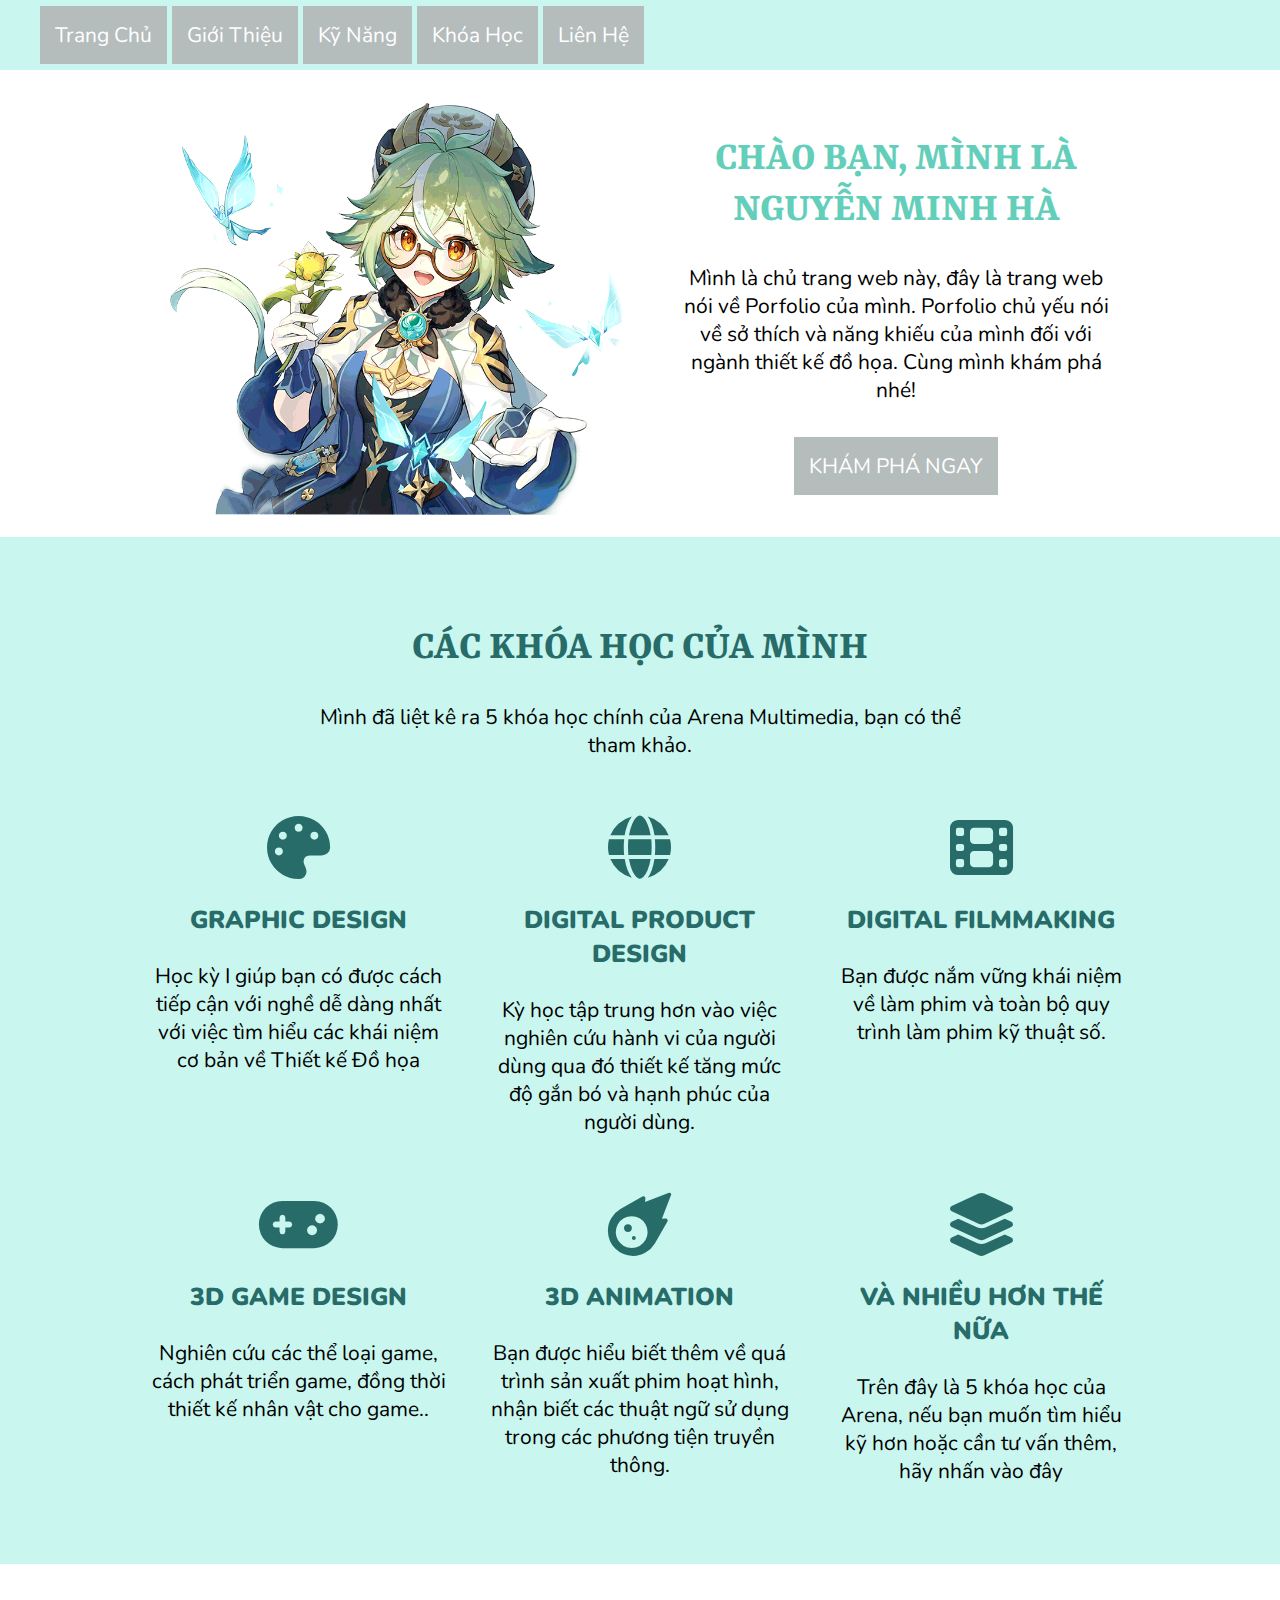
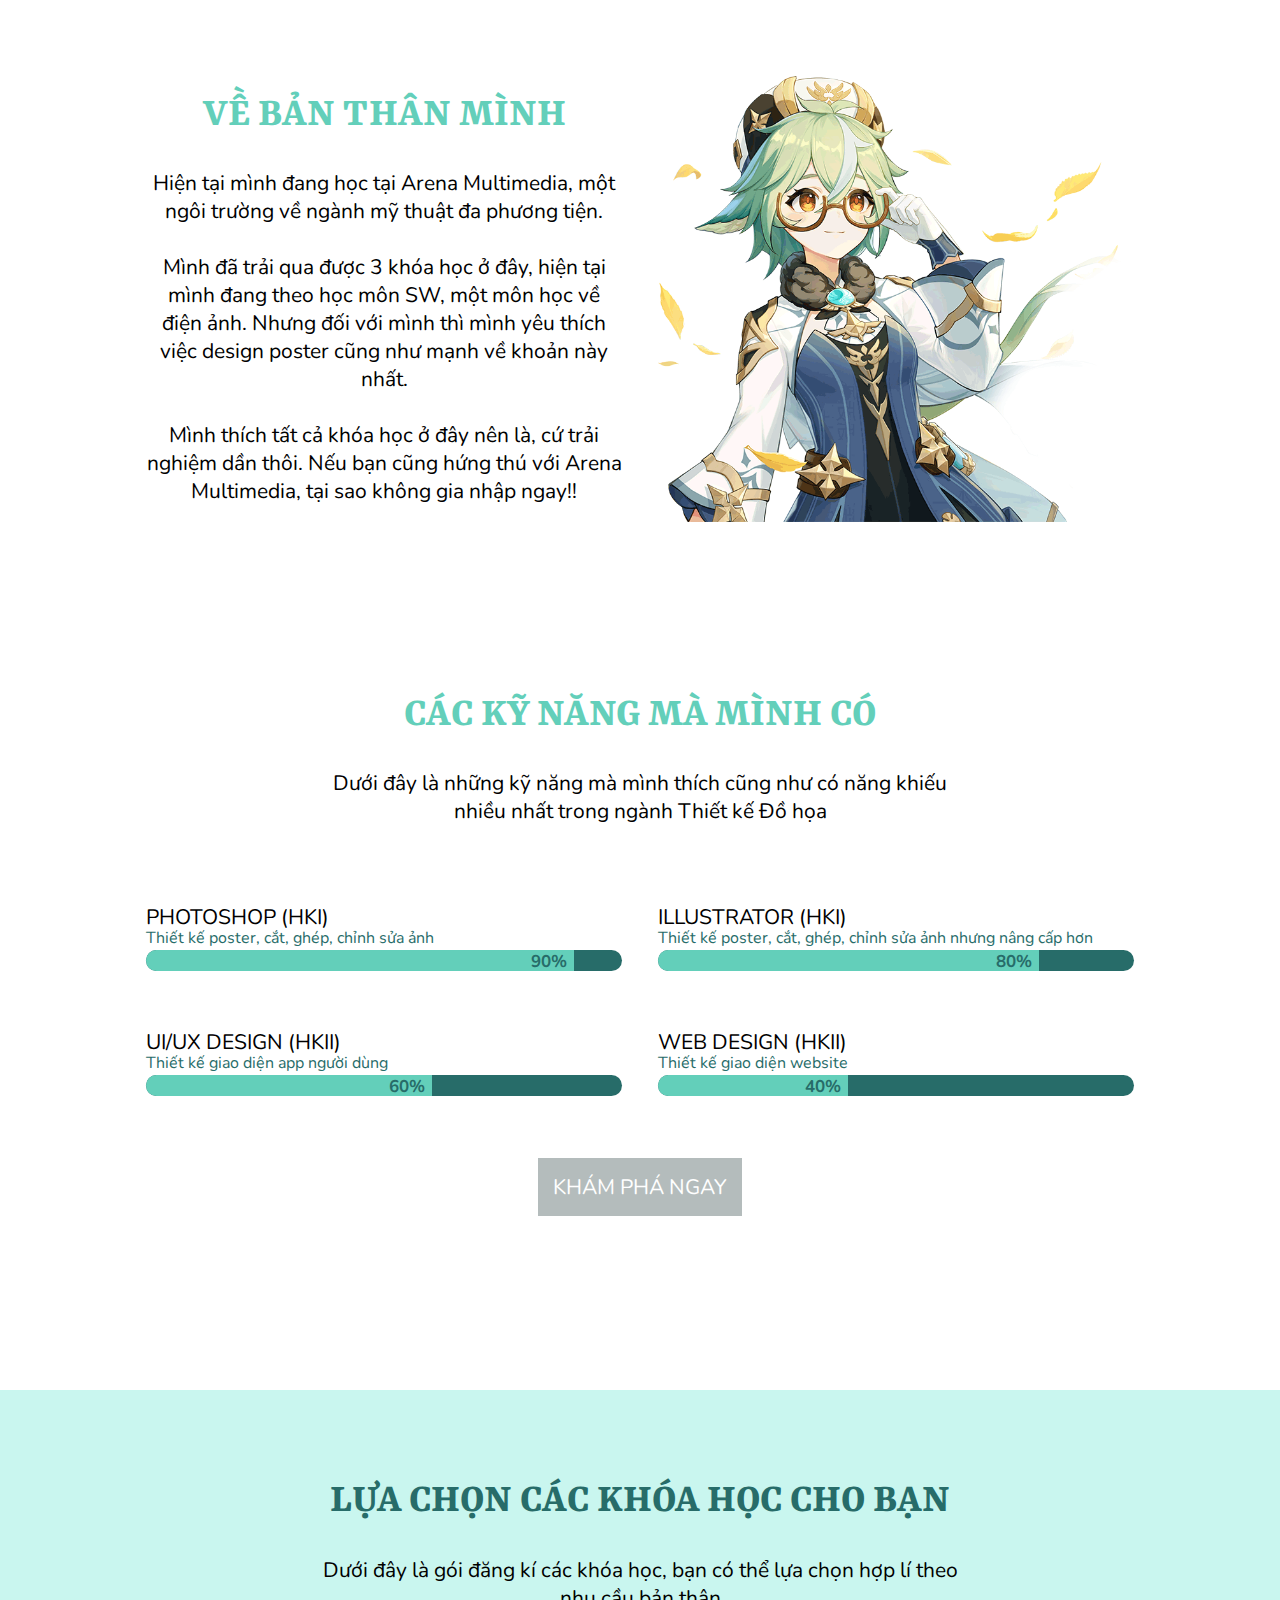
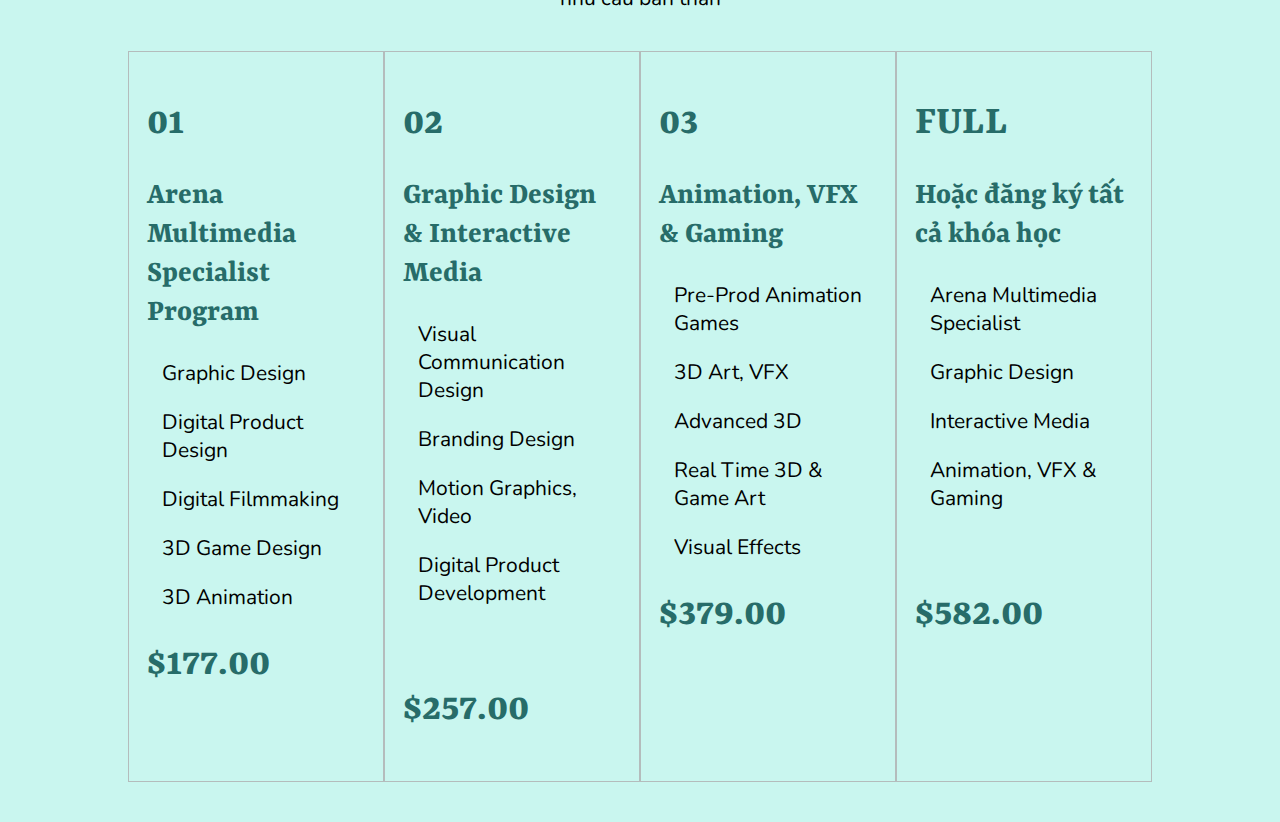
<file: index.html>
<!doctype html>
<html>
<head>
<meta charset="utf-8">
<meta name="viewport" content="width=device-width, initial-scale=1">
	
<title>MINHA'S PORTFOLIO</title>
<link rel="stylesheet" href="CSS/mainstyle.css">
<link rel="icon" href="IMAGES/ICON.png">
<link rel="stylesheet" href="CSS/all.css">	
	

	
</head>

<body>
	<header>
		<nav>
	
			<div class="menu">
				<ul>
					<li><a href="index.html">Trang Chủ</a></li>
					<li><a href="GioiThieu.html">Giới Thiệu</a></li>
					<li><a href="KyNang.html">Kỹ Năng</a></li>
					<li><a href="#LuaChon">Khóa Học</a></li>
					<li><a href="">Liên Hệ</a></li>
				</ul>
			
			
			</div>
		
		
		</nav>
		

	</header>
	
	<section id="GioiThieu" class="bg-primary">
		<div class="container">
			<div class="row" style="align-items: center">
				<div class="col-12 col-md-6 col-lg-6" style="padding-bottom: 0">
					<img src="IMAGES/Untitled-3.png" alt="" class="img-10">
					
				</div>	
				
				<div class="col-12 col-md-6 col-lg-6">
					<div class="col-12">
						<h1 class="text-center">CHÀO BẠN, MÌNH LÀ NGUYỄN MINH HÀ</h1>
					    <p class="text-center">Mình là chủ trang web này, đây là trang web nói về Porfolio của mình. Porfolio chủ yếu nói về sở thích và năng khiếu của mình đối với ngành thiết kế đồ họa. Cùng mình khám phá nhé!</p>
					</div>
					
					<div class="col-12" style="margin-top: -30px">
						<p class="text-small, text-center" ><a href="GioiThieu.html" class="btn-primary">KHÁM PHÁ NGAY</a></p>
					</div>
				
				</div>
				
			
			</div>
		
		</div>
	
	</section>
	
	
	
	<section id="DanhMuc" class="mt-40, py-40"> 
		<div class="container">
			<div class="row, text-center">
				<div class="col-12 col-md-8 mx-auto"> 
					<h1 class="text-dark">CÁC KHÓA HỌC CỦA MÌNH</h1>
					<p>Mình đã liệt kê ra 5 khóa học chính của Arena Multimedia, bạn có thể<br>tham khảo.</p>
				
				</div>
				
			</div>	
				
			<div class="row text-center">
				<div class="col-12 col-md-6 col-lg-4">
					<i class="fa-solid fa-palette fa-3x text-dark"></i>
					<h3 class="text-dark"><b>GRAPHIC DESIGN</b></h3>
					<p>Học kỳ I giúp bạn có được cách tiếp cận với nghề dễ dàng nhất với việc tìm hiểu các khái niệm cơ bản về Thiết kế Đồ họa</p>
				
				</div>
					
				<div class="col-12 col-md-6 col-lg-4">
					<i class="fa-solid fa-globe fa-3x text-dark"></i>
					<h3 class="text-dark"><b>DIGITAL PRODUCT DESIGN</b></h3>
					<p>Kỳ học tập trung hơn vào việc nghiên cứu hành vi của người dùng qua đó thiết kế tăng mức độ gắn bó và hạnh phúc của người dùng.</p>
				
				</div>
				
				<div class="col-12 col-md-6 col-lg-4">
					<i class="fa-solid fa-film fa-3x text-dark"></i>
					<h3 class="text-dark"><b>DIGITAL FILMMAKING</b></h3>
					<p>Bạn được nắm vững khái niệm về làm phim và toàn bộ quy trình làm phim kỹ thuật số.</p>
				
				</div>
				
				<div class="col-12 col-md-6 col-lg-4">
					<i class="fa-solid fa-gamepad fa-3x text-dark"></i>
					<h3 class="text-dark"><b>3D GAME DESIGN</b></h3>
					<p>Nghiên cứu các thể loại game, cách phát triển game, đồng thời thiết kế nhân vật cho game..</p>
				
				</div>
				
				<div class="col-12 col-md-6 col-lg-4">
					<i class="fa-solid fa-meteor fa-3x text-dark"></i>
					<h3 class="text-dark"><b>3D ANIMATION</b></h3>
					<p>Bạn được hiểu biết thêm về quá trình sản xuất phim hoạt hình, nhận biết các thuật ngữ sử dụng trong các phương tiện truyền thông. </p>
				
				</div>
				
				<div class="col-12 col-md-6 col-lg-4">
					<i class="fa-solid fa-layer-group fa-3x text-dark"></i>
					<h3 class="text-dark"><b>VÀ NHIỀU HƠN THẾ NỮA</b></h3>
					<p>Trên đây là 5 khóa học của Arena, nếu bạn muốn tìm hiểu kỹ hơn hoặc cần tư vấn thêm, hãy nhấn vào đây </p>
				
				</div>
		
			</div>
		
		</div>
	

	
	</section>
	
	
	
	<section id="VeBanThan" class="bg-primary mt-40 py-40" style="padding-top: 80px; padding-bottom: 100px"> 
		<div class="container">
			<div class="row" style="align-items: center">
				<div class="col-12 col-md-6 col-lg-6">
					
					<h1 class="text-center">VỀ BẢN THÂN MÌNH</h1>
					<p class="text-center">Hiện tại mình đang học tại Arena Multimedia, một ngôi trường về ngành mỹ thuật đa phương tiện.<br><br>Mình đã trải qua được 3 khóa học ở đây, hiện tại mình đang theo học môn SW, một môn học về điện ảnh. Nhưng đối với mình thì mình yêu thích việc design poster cũng như mạnh về khoản này nhất.<br><br> Mình thích tất cả khóa học ở đây nên là, cứ trải nghiệm dần thôi. Nếu bạn cũng hứng thú với Arena Multimedia, tại sao không gia nhập ngay!!</p>
					
				</div>	
				
				<div class="col-12 col-md-6 col-lg-6" style="padding-bottom: 0">
					<img src="IMAGES/Untitled-2.png" alt="" class="img-10" >
					
				</div>	
		
			</div>
		
		</div>
	
	</section>
	
	
	
	<section id="KyNang" class="mt-40 py-40, bg-primary" style="padding-bottom: 150px">
		<div class="container">
			<div class="row text-center">
				<div class="col-12 col-md-8 mx-auto">
					<h1>CÁC KỸ NĂNG MÀ MÌNH CÓ</h1>
					<p>Dưới đây là những kỹ năng mà mình thích cũng như có năng khiếu nhiều nhất trong ngành Thiết kế Đồ họa</p>
				</div>
			
			</div>
			
			<div class="row">
				<div class="col-12 col-md-6 col-lg-6">
					<p>PHOTOSHOP (HKI)</p>
					<p class="text-small text-dark" style="margin-top:-25px">Thiết kế poster, cắt, ghép, chỉnh sửa ảnh</p>
					<div class="progress-bar">
						<div class="bg-secondary progress" style="width:90%">90%</div>
				
					</div>
			
				</div>
				
				<div class="col-12 col-md-6 col-lg-6">
					<p>ILLUSTRATOR (HKI)</p>
					<p class="text-small text-dark" style="margin-top:-25px">Thiết kế poster, cắt, ghép, chỉnh sửa ảnh nhưng nâng cấp hơn</p>
					<div class="progress-bar">
						<div class="bg-secondary progress" style="width:80%">80%</div>
				
					</div>
			
				</div>
				
				<div class="col-12 col-md-6 col-lg-6">
					<p>UI/UX DESIGN (HKII)</p>
					<p class="text-small text-dark" style="margin-top:-25px">Thiết kế giao diện app người dùng</p>
					<div class="progress-bar">
						<div class="bg-secondary progress" style="width:60%">60%</div>
				
					</div>
			
				</div>
				
				<div class="col-12 col-md-6 col-lg-6">
					<p>WEB DESIGN (HKII)</p>
					<p class="text-small text-dark" style="margin-top:-25px">Thiết kế giao diện website</p>
					<div class="progress-bar">
						<div class="bg-secondary progress" style="width:40%">40%</div>
				
					</div>
			
				</div>
				
				<div class="col-12 col-md-8 mx-auto" style="margin-top: 20px;">
				<p class="text-small, text-center"><a href="KyNang.html" class="btn-primary">KHÁM PHÁ NGAY</a></p>
				</div>
			
			</div>
			
		</div>
		
	</section>
	
	
	
	<section id="LuaChon" class="mt-40 py-40">
		<div class="container">
			<div class="row, text-center">
				<div class="col-12 col-md-8 mx-auto"> 
					<h1 class="text-dark">LỰA CHỌN CÁC KHÓA HỌC CHO BẠN</h1>
					<p>Dưới đây là gói đăng kí các khóa học, bạn có thể lựa chọn hợp lí theo nhu cầu bản thân</p>
					
				</div>
				
			</div>
			
			<div class="row">
				<div class="col-12 col-md-6 col-lg-3" style="border: 1px solid #B4BCBC">
					<h1 class="text-dark">01</h1>
					<h2 class="text-dark">Arena Multimedia Specialist Program</h2>
					<ul style="padding-left: 15px">
						<li><p>Graphic Design</p></li>
						<li><p>Digital Product Design</p></li>
						<li><p>Digital Filmmaking</p></li>
						<li><p>3D Game Design</p></li>
						<li><p>3D Animation</p></li>
					</ul>

					<h1 class="text-dark">$177.00</h1>
				
				</div>
				
				<div class="col-12 col-md-6 col-lg-3" style="border: 1px solid #B4BCBC">
					<h1 class="text-dark">02</h1>
					<h2 class="text-dark">Graphic Design & Interactive Media</h2>
					<ul style="padding-left: 15px">
						<li><p>Visual Communication Design</p></li>
						<li><p>Branding Design</p></li>
						<li><p>Motion Graphics, Video</p></li>
						<li><p>Digital Product Development</p></li>
					</ul>
					<br>
		
					<h1 class="text-dark">$257.00</h1>
				
				</div>
				
				<div class="col-12 col-md-6 col-lg-3" style="border: 1px solid #B4BCBC">
					<h1 class="text-dark">03</h1>
					<h2 class="text-dark">Animation, VFX & Gaming</h2>
					<ul style="padding-left: 15px">
						<li><p>Pre-Prod Animation Games</p></li>
						<li><p>3D Art, VFX</p></li>
						<li><p>Advanced 3D</p></li>
						<li><p>Real Time 3D & Game Art</p></li>
						<li><p>Visual Effects</p></li>
					</ul>
			
					<h1 class="text-dark">$379.00</h1>
				
				</div>
				
				<div class="col-12 col-md-6 col-lg-3" style="border: 1px solid #B4BCBC">
					<h1 class="text-dark">FULL</h1>
					<h2 class="text-dark">Hoặc đăng ký tất cả khóa học</h2>
					<ul style="padding-left: 15px">
						<li><p>Arena Multimedia Specialist</p></li>
						<li><p>Graphic Design</p></li>
						<li><p>Interactive Media</p></li>
						<li><p>Animation, VFX & Gaming</p></li>

					</ul>
					<br>
					<h1 class="text-dark">$582.00</h1>
				
				</div>
		
			</div>
	
		</div>
	
	</section>
	
</body>
</html>
</file>
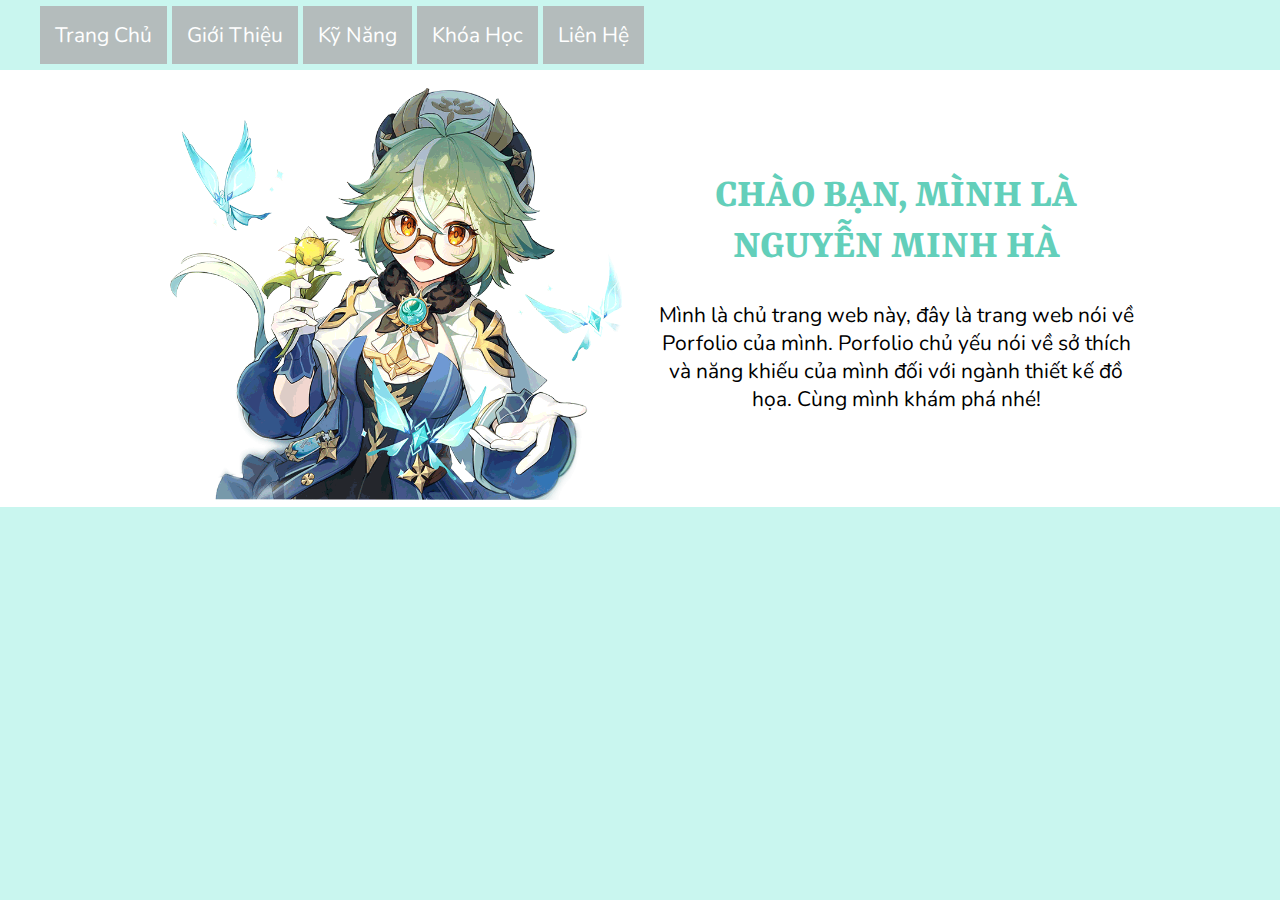
<file: GioiThieu.html>
<!doctype html>
<html>
<head>
<meta charset="utf-8">
<meta name="viewport" content="width=device-width, initial-scale=1">
	
<title>MINHA'S PORTFOLIO</title>
<link rel="stylesheet" href="CSS/mainstyle.css">
<link rel="icon" href="IMAGES/ICON.png">
<link rel="stylesheet" href="CSS/all.css">	
	
</head>

<body>
	<header>
		<nav>
	
			<div class="menu">
				<ul>
					<li><a href="index.html">Trang Chủ</a></li>
					<li><a href="GioiThieu.html">Giới Thiệu</a></li>
					<li><a href="KyNang.html">Kỹ Năng</a></li>
					<li><a href="#LuaChon">Khóa Học</a></li>
					<li><a href="">Liên Hệ</a></li>
				</ul>
			
			
			</div>
		
		
		</nav>
		

	</header>
	
	<section id="GioiThieu" class="bg-primary">
		<div class="container">
			<div class="row" style="align-items: center">
				<div class="col-12 col-md-6 col-lg-6" style="padding-bottom: 0">
					<img src="IMAGES/Untitled-3.png" alt="" class="img-10">
					
				</div>	
				
				<div class="col-12 col-md-6 col-lg-6">
					
					<h1 class="text-center">CHÀO BẠN, MÌNH LÀ NGUYỄN MINH HÀ</h1>
					<p class="text-center">Mình là chủ trang web này, đây là trang web nói về Porfolio của mình. Porfolio chủ yếu nói về sở thích và năng khiếu của mình đối với ngành thiết kế đồ họa. Cùng mình khám phá nhé!</p>
				
				</div>
			
			</div>
		
		</div>
	
	</section>
	

</body>
</html>
</file>
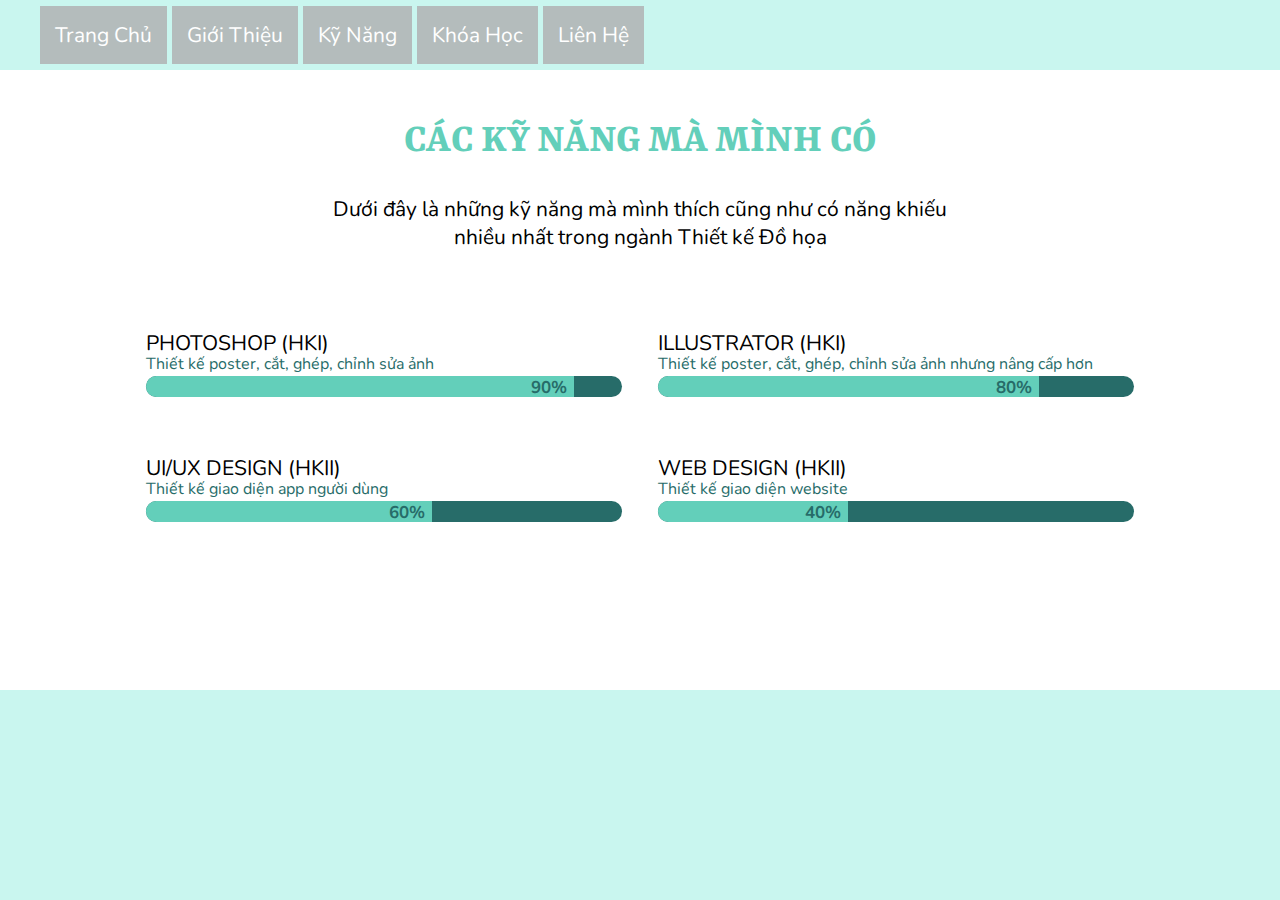
<file: KyNang.html>
<!doctype html>
<html>
<head>
<meta charset="utf-8">
<meta name="viewport" content="width=device-width, initial-scale=1">
	
<title>MINHA'S PORTFOLIO</title>
<link rel="stylesheet" href="CSS/mainstyle.css">
<link rel="icon" href="IMAGES/ICON.png">
<link rel="stylesheet" href="CSS/all.css">	
	
</head>

<body>
	<header>
		<nav>
	
			<div class="menu">
				<ul>
					<li><a href="index.html">Trang Chủ</a></li>
					<li><a href="GioiThieu.html">Giới Thiệu</a></li>
					<li><a href="KyNang.html">Kỹ Năng</a></li>
					<li><a href="#LuaChon">Khóa Học</a></li>
					<li><a href="">Liên Hệ</a></li>
				</ul>
			
			
			</div>
		
		
		</nav>
		

	</header>
	
	<section id="KyNang" class="mt-40, py-40, bg-primary" style="padding-bottom: 150px">
		<div class="container">
			<div class="row text-center">
				<div class="col-12 col-md-8 mx-auto">
					<h1>CÁC KỸ NĂNG MÀ MÌNH CÓ</h1>
					<p>Dưới đây là những kỹ năng mà mình thích cũng như có năng khiếu nhiều nhất trong ngành Thiết kế Đồ họa</p>
				</div>
			
			</div>
			
			<div class="row">
				<div class="col-12 col-md-6 col-lg-6">
					<p>PHOTOSHOP (HKI)</p>
					<p class="text-small text-dark" style="margin-top:-25px">Thiết kế poster, cắt, ghép, chỉnh sửa ảnh</p>
					<div class="progress-bar">
						<div class="bg-secondary progress" style="width:90%">90%</div>
				
					</div>
			
				</div>
				
				<div class="col-12 col-md-6 col-lg-6">
					<p>ILLUSTRATOR (HKI)</p>
					<p class="text-small text-dark" style="margin-top:-25px">Thiết kế poster, cắt, ghép, chỉnh sửa ảnh nhưng nâng cấp hơn</p>
					<div class="progress-bar">
						<div class="bg-secondary progress" style="width:80%">80%</div>
				
					</div>
			
				</div>
				
				<div class="col-12 col-md-6 col-lg-6">
					<p>UI/UX DESIGN (HKII)</p>
					<p class="text-small text-dark" style="margin-top:-25px">Thiết kế giao diện app người dùng</p>
					<div class="progress-bar">
						<div class="bg-secondary progress" style="width:60%">60%</div>
				
					</div>
			
				</div>
				
				<div class="col-12 col-md-6 col-lg-6">
					<p>WEB DESIGN (HKII)</p>
					<p class="text-small text-dark" style="margin-top:-25px">Thiết kế giao diện website</p>
					<div class="progress-bar">
						<div class="bg-secondary progress" style="width:40%">40%</div>
				
					</div>
			
				</div>
				
			
			</div>
			
		</div>

	</section>
	
	

</body>
</html>
</file>
<file: CSS/mainstyle.css>
@charset "utf-8";
/* CSS Document */
@import url('https://fonts.googleapis.com/css2?family=Nunito:ital,wght@0,200..1000;1,200..1000&family=Yrsa:ital,wght@0,300..700;1,300..700&display=swap');

*{scroll-behavior: smooth}

li {
	display: inline;
	
}

a
{
	padding: 15px;
	text-decoration: none;
	color: #FFFFFF;
	background-color: #B4BCBC;
}

a:hover
{
	background-color: #276C69;
}



header
{
	color: #FFFFFF;
}

body
{
	background-color: #C9F6EF;
	font-family: "Nunito", sans-serif;
	font-size: 21px;
	margin: 0;
}

h1, h2
{
	font-family: "Yrsa", serif;
	color: #63CFBA;
}


.img-10
{
	width: 100%;
	height: auto;
}

.container
{
	width: 90%;
	margin: auto;
}

.text-primary
{
	color: #A2EDDE;
}

.text-secondary
{
	color: #63CFBA;
}

.text-light
{
	color: #FFFFFF;
}

.text-dark
{
	color: #276C69;
}

.text-center
{
	text-align: center;
}

.text-small
{
	font-size: 16px;
}

.row
{
	display: flex;
	flex-wrap: wrap;
}

.bg-primary
{
	background-color: #FFFFFF;
}

.bg-secondary
{
	background-color: #63CFBA;
	
}

.bg-tertiary
{
	background-color: #C9F6EF;
}

@media (min-width:600px)
{
		.container
	{
		width: 80%; margin: auto 
	}
}

.col-1{ width: 8.33%; }
.col-2{width: 16.66%}
.col-3{ width: 25%}
.col-4{ width: 33.33%}
.col-5{ width: 41.66%}
.col-6{ width: 50%}
.col-7{ width: 58.33%}
.col-8{ width: 66.66%}
.col-9{ width: 75%}
.col-10{ width: 83.33%}
.col-11{ width: 91.66%}
.col-12{ width: 100%}

@media (min-width:600px)
{
	.col-md-1 { width: 8.33%; }
	.col-md-2{width: 16.66%}
	.col-md-3{ width: 25%}
	.col-md-4{ width: 33.33%}
	.col-md-5{ width: 41.66%}
	.col-md-6{ width: 50%}
	.col-md-7{ width: 58.33%}
	.col-md-8{ width: 66.66%}
	.col-md-9{ width: 75%}
	.col-md-10{ width: 83.33%}
	.col-md-11{ width: 91.66%}
	.col-md-12{ width: 100%}
}

@media (min-width:960px)
{
	.col-lg-1 { width: 8.33%; }
	.col-lg-2{width: 16.66%}
	.col-lg-3{ width: 25%}
	.col-lg-4{ width: 33.33%}
	.col-lg-5{ width: 41.66%}
	.col-lg-6{ width: 50%}
	.col-lg-7{ width: 58.33%}
	.col-lg-8{ width: 66.66%}
	.col-lg-9{ width: 75%}
	.col-lg-10{ width: 83.33%}
	.col-lg-11{ width: 91.66%}
	.col-lg-12{ width: 100%}
}

.mx-auto
{
	margin-left: auto;
	margin-right: auto;
}

.mt-40
{
	margin-top: 40;
}


.py-40
{
	padding-top: 40px;
	padding-bottom: 40px;
}

[class*="col-"]
{
  padding: 18px;
}

* {
  box-sizing: border-box;
}

.d-flex
{
	display: flex;
}

.justify-content-start {justify-content: flex-start}
.justify-content-end {justify-content: flex-end}
.justify-content-center {justify-content: center}
.justify-content-between {justify-content: space-between}
.justify-content-around {justify-content: space-around}

.align-items-start {align-items: flex-start}
.align-items-end {align-items: flex-end}
.align-items-center {align-items: center}
.align-items-stretch {align-items: stretch}

.progress-bar
{
	background-color: #276C69;
	border-radius: 20px;
	height: 21px;
	margin-top: -15px;
}

.progress
{
	height: 100%;
	border-radius: 20px 0 0 20px;
	font-size: 17px;
	font-weight: 700;
	text-align: right;
	color: #276C69;
	padding-right: 7px;
}
</file>
